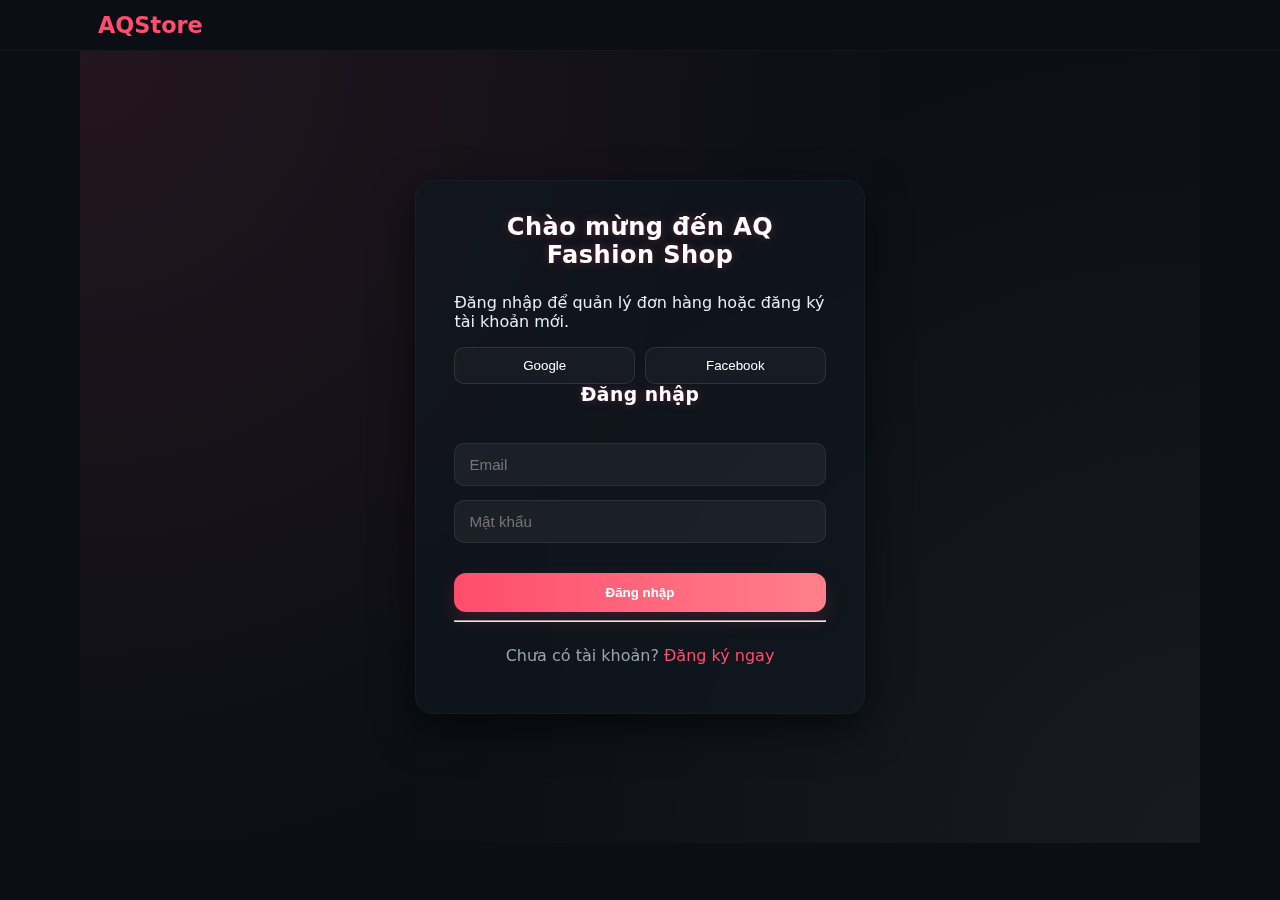
<file: FashionShop/index.html>
<!doctype html>
<html lang="vi">
<head>
  <meta charset="utf-8" />
  <meta name="viewport" content="width=device-width,initial-scale=1" />
  <title>AQ Store — Fashion Shop</title>

  <!-- Libraries CSS -->
  <link rel="stylesheet" href="https://cdnjs.cloudflare.com/ajax/libs/animate.css/4.1.1/animate.min.css"/>
  <link rel="stylesheet" href="https://unpkg.com/swiper@8/swiper-bundle.min.css" />

  <!-- Project CSS -->
  <link rel="stylesheet" href="css/style.css" />
</head>
<body>
  <header class="site-header">
  <div class="container header-inner">
    <a class="logo" href="index.html">AQStore</a>

    <div class="search-actions">
      <input id="searchInput" placeholder="Tìm kiếm sản phẩm..." />
      <button id="searchBtn">🔍</button>
    </div>

    <div class="right-actions">
      <a href="login.html" class="icon-btn account-icon" id="accountLink">👤</a>
      <a href="cart.html" class="icon-btn">🛒 <span id="cartCount">0</span></a>
      <button id="mobileMenuBtn" class="mobile-btn">☰</button>
    </div>
  </div>

  <nav class="category-bar container">
    <a href="index.html" class="cat" data-cat="all">Trang Chủ</a>
    <a href="men.html" class="cat" data-cat="men">Nam</a>
    <a href="women.html" class="cat" data-cat="women">Nữ</a>
    <a href="kids.html" class="cat" data-cat="kids">Trẻ em</a>
    <a href="sale.html" class="cat" data-cat="sale">Sale</a>
  </nav>
</header>

  <!-- Hero: Swiper -->
  <section class="hero container">
    <div class="swiper banner-swiper">
      <div class="swiper-wrapper">
        <div class="swiper-slide hero-slide" style="background-image:url('img/banner.webp')">
          <div class="hero-overlay">
            <h1 class="animate__animated animate__fadeInDown">Bộ sưu tập Thu Đông 2025</h1>
            <p class="animate__animated animate__fadeInUp animate__delay-1s">Sang trọng. Tinh tế. Giá ưu đãi.</p>
            <a href="products.html " class="btn animate__animated animate__fadeInUp animate__delay-1s">Khám phá ngay</a>
          </div>
        </div>
        <div class="swiper-slide hero-slide" style="background-image:url('img/banner.webp')">
          <div class="hero-overlay">
            <h1 class="animate__animated animate__fadeInDown">Phong cách thời thượng</h1>
            <p class="animate__animated animate__fadeInUp animate__delay-1s">Chất liệu cao cấp • Giao nhanh toàn quốc</p>
            <a href="products.html" class="btn animate__animated animate__fadeInUp animate__delay-1s">Xem bộ sưu tập</a>
          </div>
        </div>
      </div>
      <div class="swiper-pagination"></div>
    </div>
  </section>

  <main class="container main-area">
    <section class="section" data-aos="fade-up">
      <h2>Sản phẩm nổi bật</h2>
      <div id="featuredProducts" class="product-grid"></div>
    </section>

    <section class="section" data-aos="fade-up">
      <h2>Gợi ý cho bạn</h2>
      <div id="homeProducts" class="product-carousel swiper">
        <div class="swiper-wrapper" id="carouselWrapper"></div>
        <!-- navigation hidden — autoplay -->
      </div>
    </section>
  </main>

  <footer class="site-footer container">
    <div>© 2025 AQ Fashion Shop  • Liên hệ: hello@aqstore.fashion</div>
  </footer>

  <!-- Libraries JS -->
  <script src="https://unpkg.com/swiper@8/swiper-bundle.min.js"></script>
  
  <!-- Project JS -->
  <script src="js/main.js"></script>
   <!-- ================= CUSTOM ALERT MODAL ================= -->
  <!-- Thêm đoạn mã này vào đây -->
  <div id="customAlert" class="custom-alert-overlay">
    <div class="custom-alert-box">
      <p id="customAlertMessage"></p>
      <button id="customAlertOk" class="btn">OK</button>
    </div>
  </div>
</body>
</html>
</file>
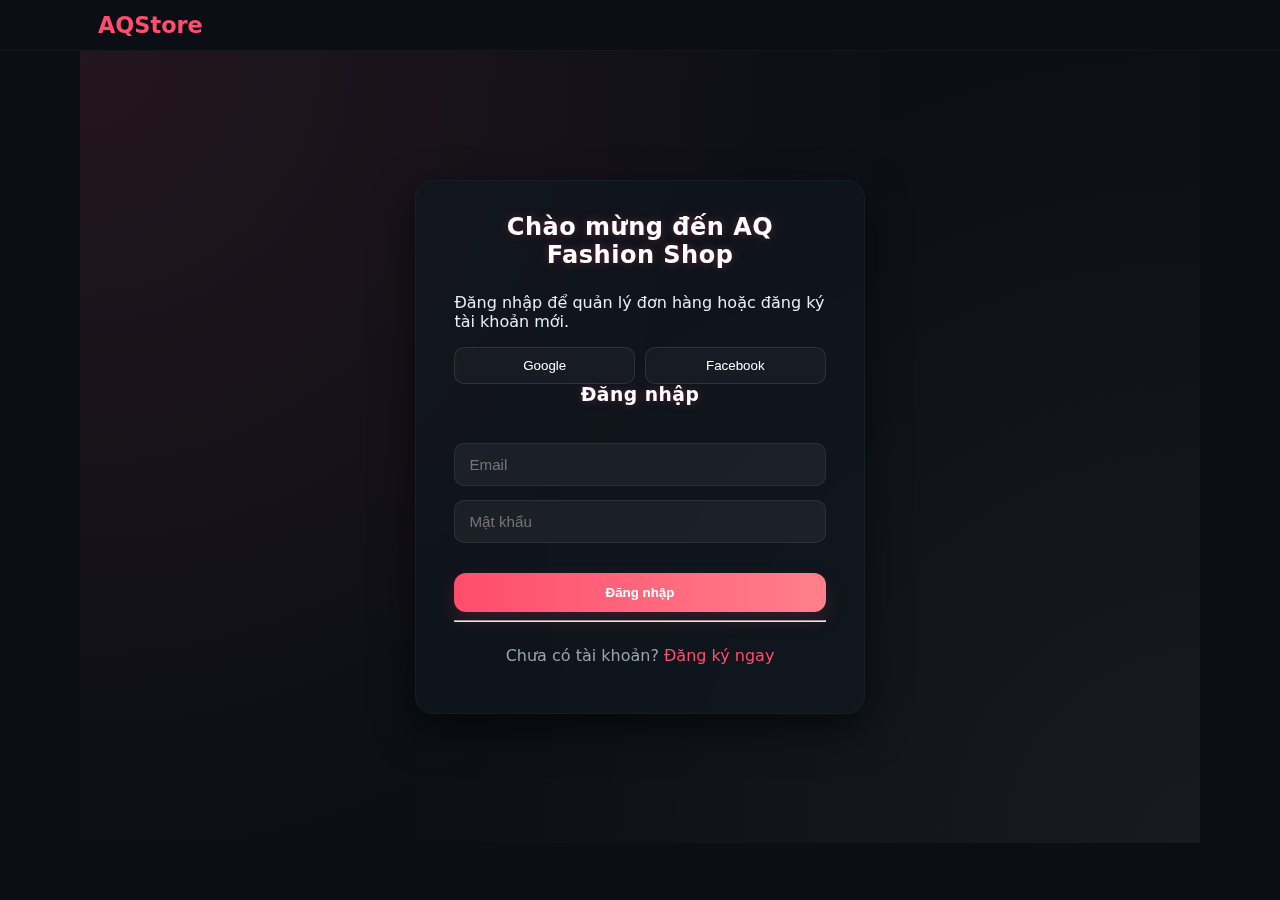
<file: FashionShop/cart.html>
<!doctype html>
<html lang="vi">
<head>
  <meta charset="utf-8" />
  <meta name="viewport" content="width=device-width,initial-scale=1" />
  <title>Giỏ hàng - Aurora</title>
  <link rel="stylesheet" href="css/style.css" />
</head>
<body>
  <header class="site-header">
    <div class="container header-inner">
      <a class="logo" href="index.html">Aurora</a>
       <nav class="category-bar" style="border:none; padding: 0;">
          <a href="products.html" class="cat">Tiếp tục mua sắm</a>
       </nav>
      <div class="right-actions">
        <a href="login.html" class="icon-btn account-icon" id="accountLink">👤</a>
        <a href="cart.html" class="icon-btn">🛒 <span id="cartCount">0</span></a>
      </div>
    </div>
  </header>

  <main class="container cart-page">
    <h2>Giỏ hàng của bạn</h2>
    
    <!-- JavaScript sẽ đổ danh sách sản phẩm vào đây -->
    <div id="cartItems" class="cart-list">
      <!-- Loading... -->
    </div>

    <!-- JavaScript sẽ đổ phần tổng kết và nút bấm vào đây -->
    <div id="cartSummary" class="cart-summary">
      <!-- Summary content goes here -->
    </div>
  </main>

  <footer class="site-footer container">
    <div>© 2025 Aurora Boutique • Liên hệ: hello@aurora.test</div>
  </footer>

  <script src="js/main.js"></script> 
   <!-- ================= CUSTOM ALERT MODAL ================= -->
  <!-- Thêm đoạn mã này vào đây -->
  <div id="customAlert" class="custom-alert-overlay">
    <div class="custom-alert-box">
      <p id="customAlertMessage"></p>
      <button id="customAlertOk" class="btn">OK</button>
    </div>
  </div>
</body>
</html>
</file>
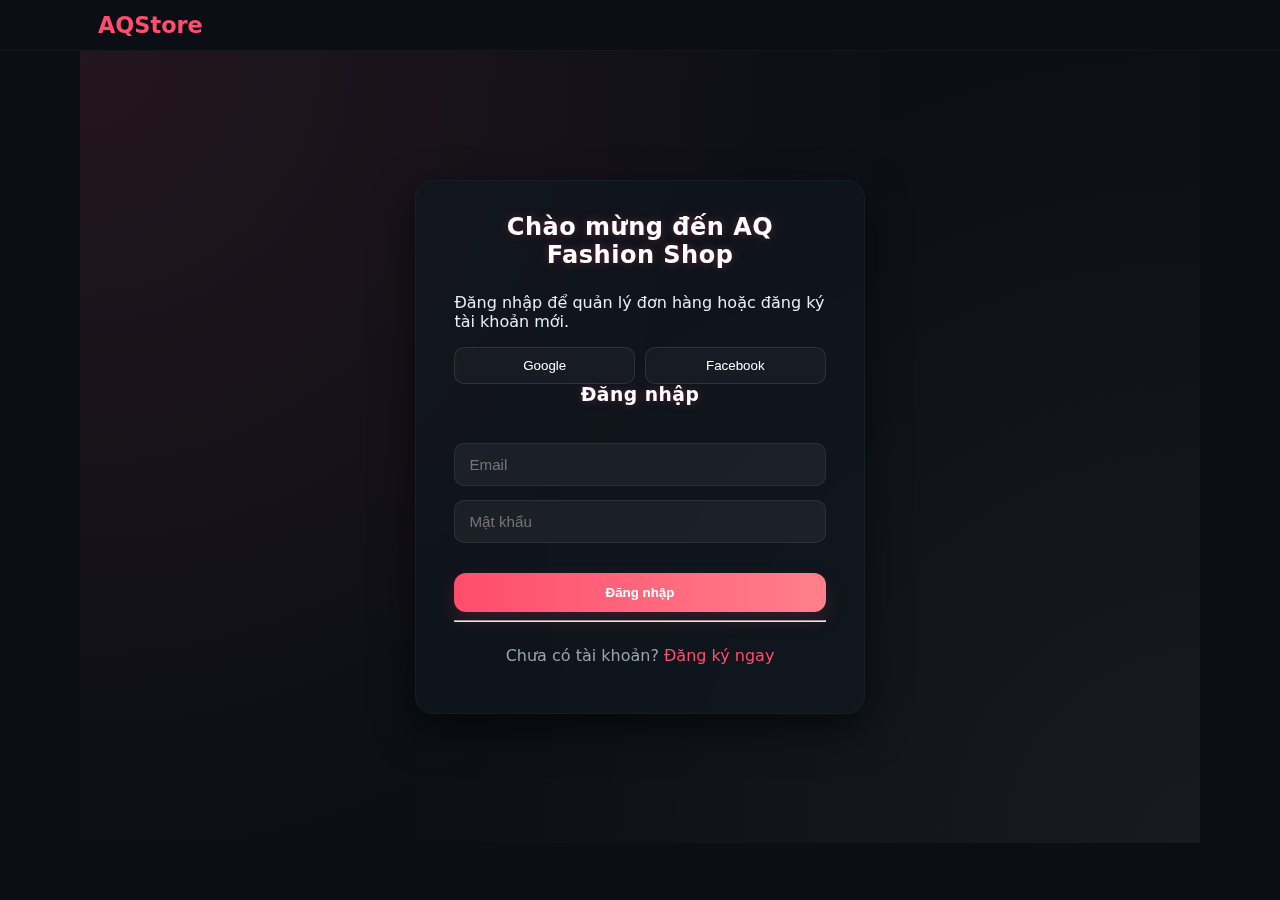
<file: FashionShop/checkout.html>
<!doctype html>
<html lang="vi">
<head>
  <meta charset="utf-8" />
  <meta name="viewport" content="width=device-width,initial-scale=1" />
  <title>Thanh toán - AQ Fashion Shop</title>
  <link rel="stylesheet" href="css/style.css" />
</head>
<body>
  <header class="site-header">
    <div class="container header-inner">
      <a class="logo" href="index.html">AQStore</a>
    </div>
  </header>

  <main class="container">
    <h2>Xác nhận đơn hàng</h2>
    <form id="checkoutForm" class="checkout-form">
      <div class="grid-2">
        <label>Họ & tên<input name="name" required /></label>
        <label>Số điện thoại<input name="phone" required /></label>
      </div>
      <label>Địa chỉ giao hàng<input name="address" required /></label>
      <label>Ghi chú (không bắt buộc)<textarea name="note"></textarea></label>
      <div class="pay-method">
        <label><input type="radio" name="pay" value="cod" checked /> Thanh toán khi nhận hàng (COD)</label>
        <label><input type="radio" name="pay" value="card" /> Thanh toán bằng thẻ</label>
      </div>
      <div class="checkout-actions">
        <button type="submit" class="btn">Xác nhận & Đặt hàng</button>
      </div>
    </form>
  </main>

  <footer class="site-footer container">© 2025 AQ Fashion Shop</footer>

  <script src="js/main.js"></script>
   <!-- ================= CUSTOM ALERT MODAL ================= -->
  <!-- Thêm đoạn mã này vào đây -->
  <div id="customAlert" class="custom-alert-overlay">
    <div class="custom-alert-box">
      <p id="customAlertMessage"></p>
      <button id="customAlertOk" class="btn">OK</button>
    </div>
  </div>
</body>
</html>
</file>
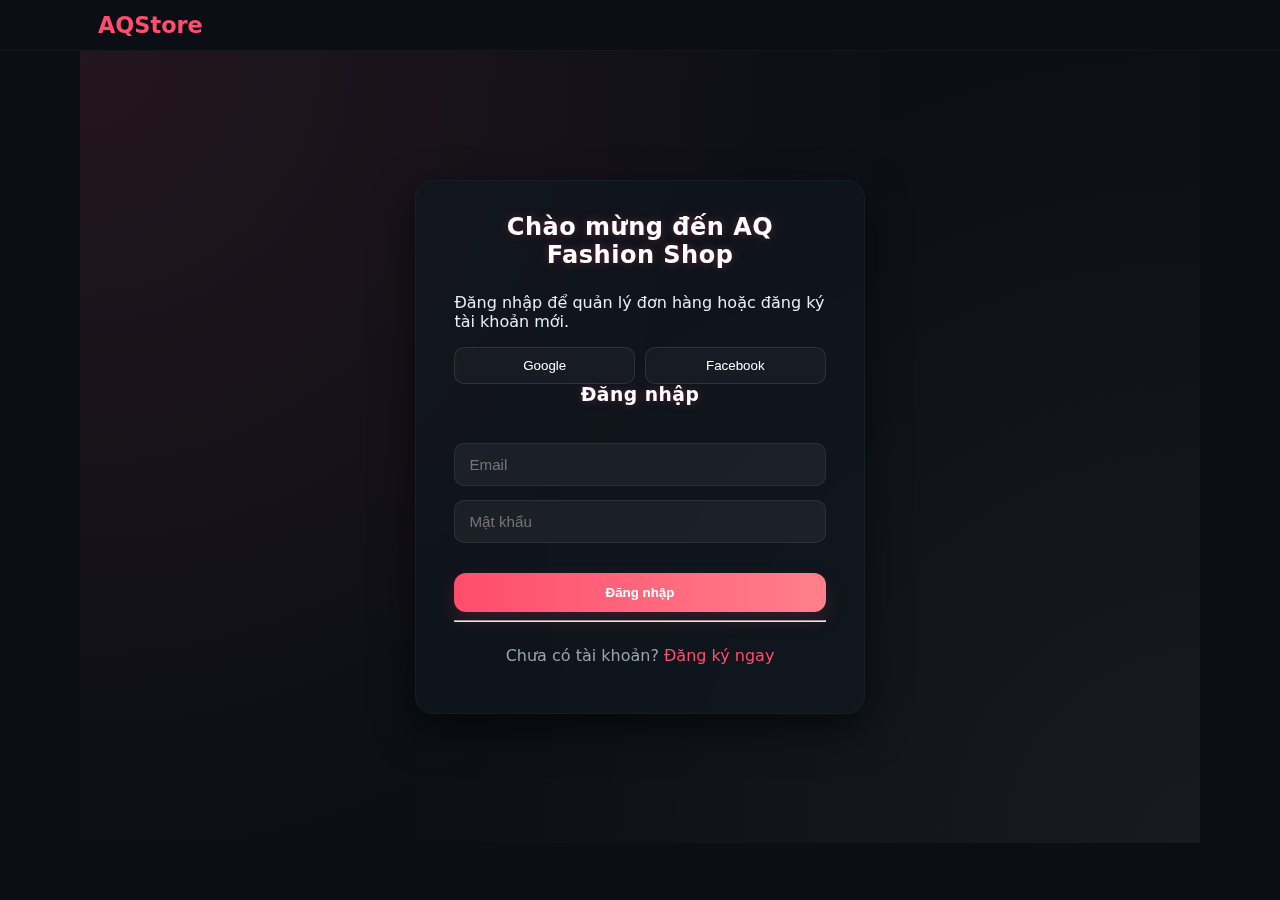
<file: FashionShop/login.html>
<!doctype html>
<html lang="vi">
<head>
  <meta charset="utf-8" />
  <meta name="viewport" content="width=device-width,initial-scale=1" />
  <title>Đăng nhập - AQ Fashion Shop</title>
  <link rel="stylesheet" href="css/style.css" />
</head>
<body>
  <header class="site-header">
    <div class="container header-inner">
      <a class="logo" href="index.html">AQStore</a>
    </div>
  </header>

  <main class="container auth-page">
    <div class="auth-wrap">
      <div class="auth-card">
        <!-- Phần giới thiệu bên trái -->
        <div class="auth-left">
          <h2>Chào mừng đến AQ Fashion Shop</h2>
          <p>Đăng nhập để quản lý đơn hàng hoặc đăng ký tài khoản mới.</p>
          <div class="socials">
            <button class="social google">Google</button>
            <button class="social facebook">Facebook</button>
          </div>
        </div>

        <!-- Phần form đăng nhập -->
        <div class="auth-right">
          <form id="loginForm" class="form" onsubmit="event.preventDefault(); handleLogin();">
            <h3>Đăng nhập</h3>
            
            <input 
              id="loginEmail" 
              type="email" 
              placeholder="Email" 
              required 
            />

            <input 
              id="loginPassword" 
              type="password" 
              placeholder="Mật khẩu" 
              required 
            />

            <button type="submit" class="btn">Đăng nhập</button>
          </form>

          <hr/>

          <p class="center">
            Chưa có tài khoản?
            <a href="register.html" class="link">Đăng ký ngay</a>
          </p>
        </div>
      </div>
    </div>
  </main>

  <!-- Nhúng script -->
  <script src="js/main.js"></script>
   <!-- ================= CUSTOM ALERT MODAL ================= -->
  <!-- Thêm đoạn mã này vào đây -->
  <div id="customAlert" class="custom-alert-overlay">
    <div class="custom-alert-box">
      <p id="customAlertMessage"></p>
      <button id="customAlertOk" class="btn">OK</button>
    </div>
  </div>
</body>
</html>
</file>
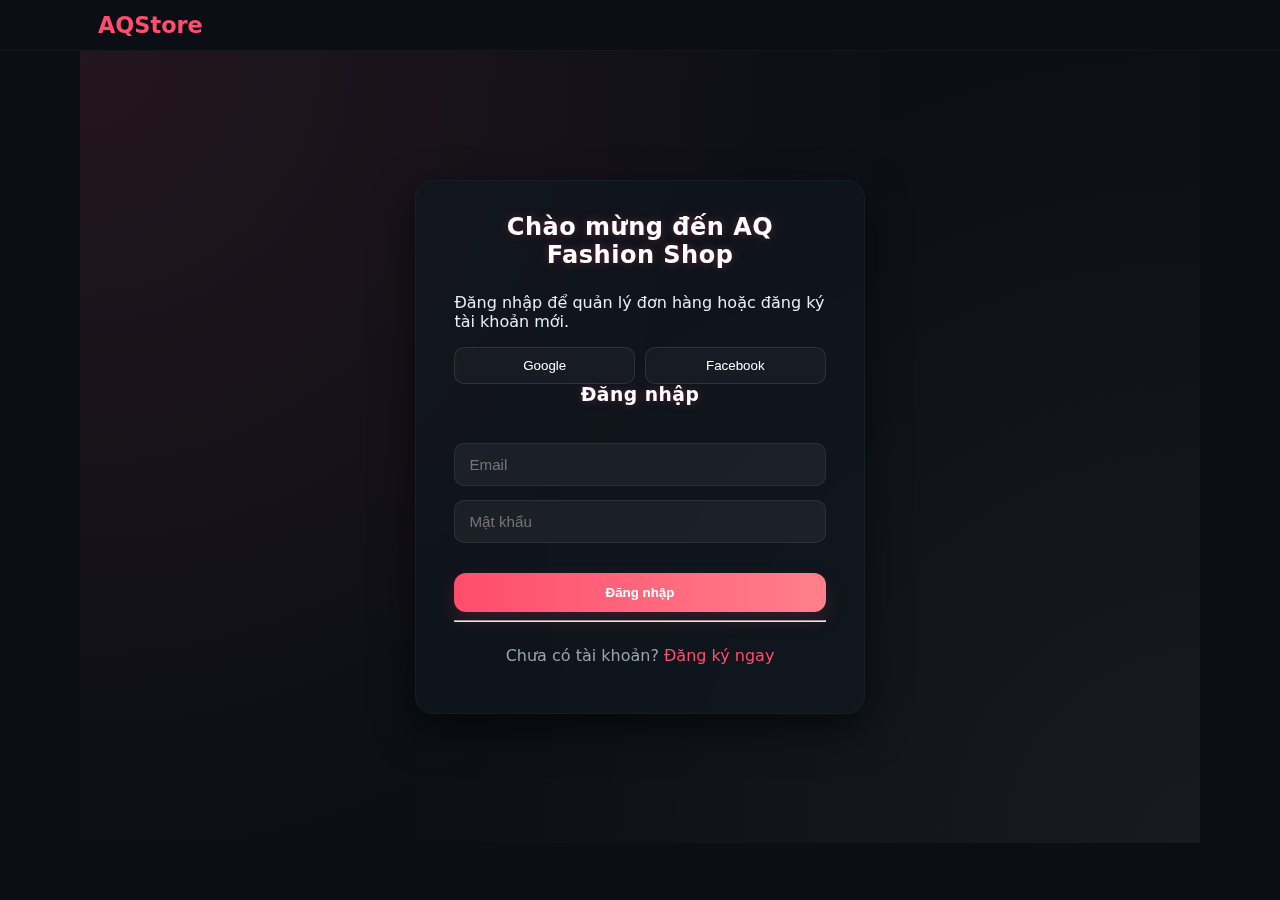
<file: FashionShop/men.html>
<!DOCTYPE html>
<html lang="vi">
<head>
  <meta charset="UTF-8">
  <title>Thời trang Nam - AQ Fashion Shop</title>
  <link rel="stylesheet" href="css/style.css">
</head>
<body>
  <header class="site-header">
  <div class="container header-inner">
    <a class="logo" href="index.html">AQStore</a>

    <div class="search-actions">
      <input id="searchInput" placeholder="Tìm kiếm sản phẩm..." />
      <button id="searchBtn">🔍</button>
    </div>

    <div class="right-actions">
      <a href="login.html" class="icon-btn account-icon">👤</a>
      <a href="cart.html" class="icon-btn">🛒 <span id="cartCount">0</span></a>
      <button id="mobileMenuBtn" class="mobile-btn">☰</button>
    </div>
  </div>

  <nav class="category-bar container">
    <a href="index.html" class="cat" data-cat="all">Trang Chủ</a>
    <a href="men.html" class="cat" data-cat="men">Nam</a>
    <a href="women.html" class="cat" data-cat="women">Nữ</a>
    <a href="kids.html" class="cat" data-cat="kids">Trẻ em</a>
    <a href="sale.html" class="cat" data-cat="sale">Sale</a>
  </nav>
</header>

  <main class="container">
    <h1 style="margin-bottom: 20px;">Thời trang Nam</h1>
    <p>Phong cách - Lịch lãm - Tự tin</p>
    <!-- ID "men-product-list" để JS biết cần chèn sản phẩm NAM vào đây -->
    <div id="men-product-list" class="product-grid">
        <!-- Sản phẩm sẽ được tự động tải vào đây -->
    </div>
  </main>

  <footer>
    <p>© 2025 AQ Fashion Shop | Nam Collection</p>
  </footer>

  <script src="js/main.js"></script>
   <!-- ================= CUSTOM ALERT MODAL ================= -->
  <!-- Thêm đoạn mã này vào đây -->
  <div id="customAlert" class="custom-alert-overlay">
    <div class="custom-alert-box">
      <p id="customAlertMessage"></p>
      <button id="customAlertOk" class="btn">OK</button>
    </div>
  </div>
</body>
</html>
</file>
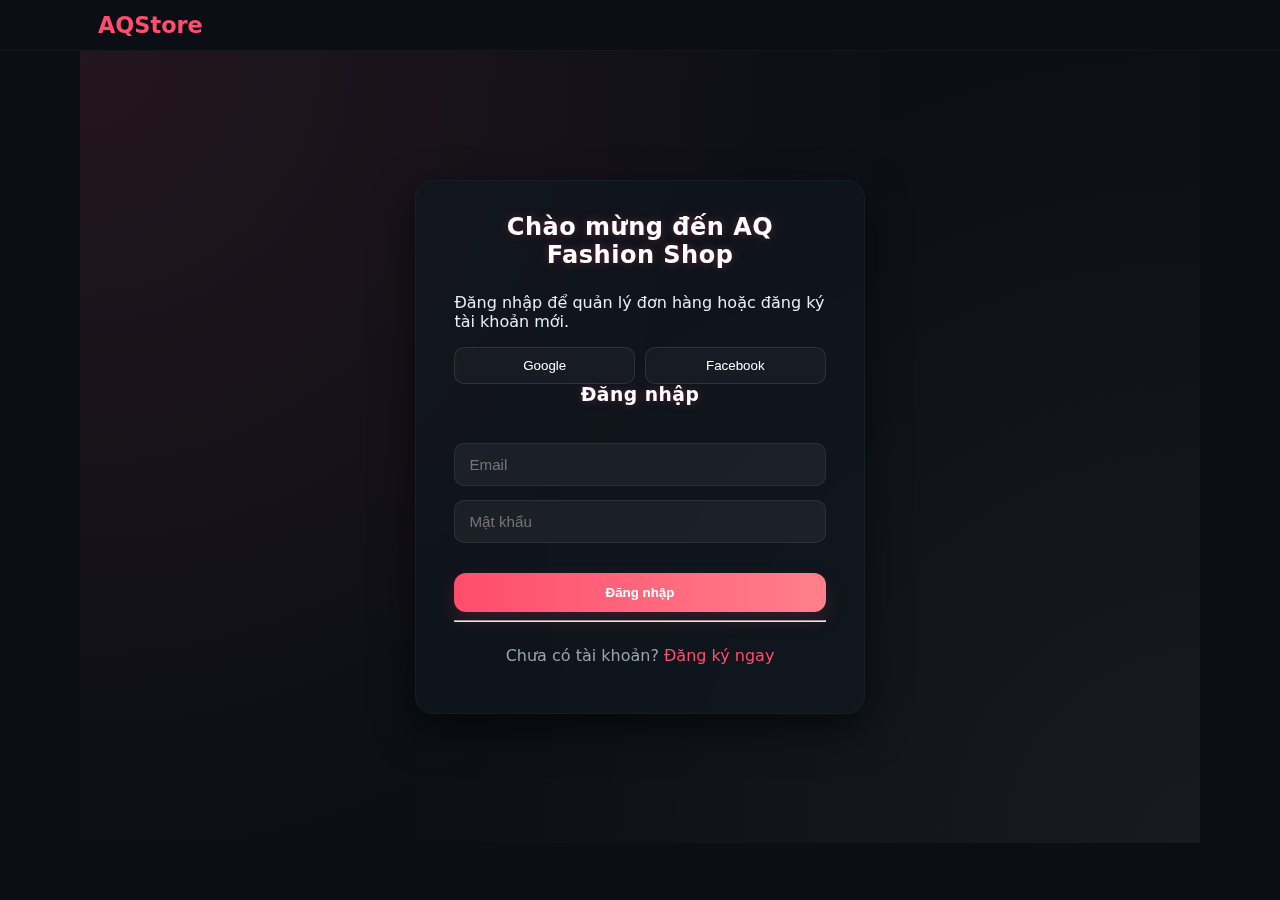
<file: FashionShop/product-detail.html>
<!doctype html>
<html lang="vi">
<head>
  <meta charset="utf-8" />
  <meta name="viewport" content="width=device-width,initial-scale=1" />
  <title>Chi tiết sản phẩm - AQ Fashion Shop</title>
  <link rel="stylesheet" href="css/style.css" />
</head>
<body>
  <header class="site-header">
    <div class="container header-inner">
      <a class="logo" href="index.html">AQStore</a>
      <div class="right-actions">
        <a href="cart.html" class="icon-btn">🛒 <span id="cartCount">0</span></a>
      </div>
    </div>
  </header>

  <main class="container" id="productDetail"></main>

  <footer class="site-footer container">© 2025 AQ Fashion Shop</footer>

  <script src="js/main.js"></script>
   <!-- ================= CUSTOM ALERT MODAL ================= -->
  <!-- Thêm đoạn mã này vào đây -->
  <div id="customAlert" class="custom-alert-overlay">
    <div class="custom-alert-box">
      <p id="customAlertMessage"></p>
      <button id="customAlertOk" class="btn">OK</button>
    </div>
  </div>
</body>
</html>
</file>
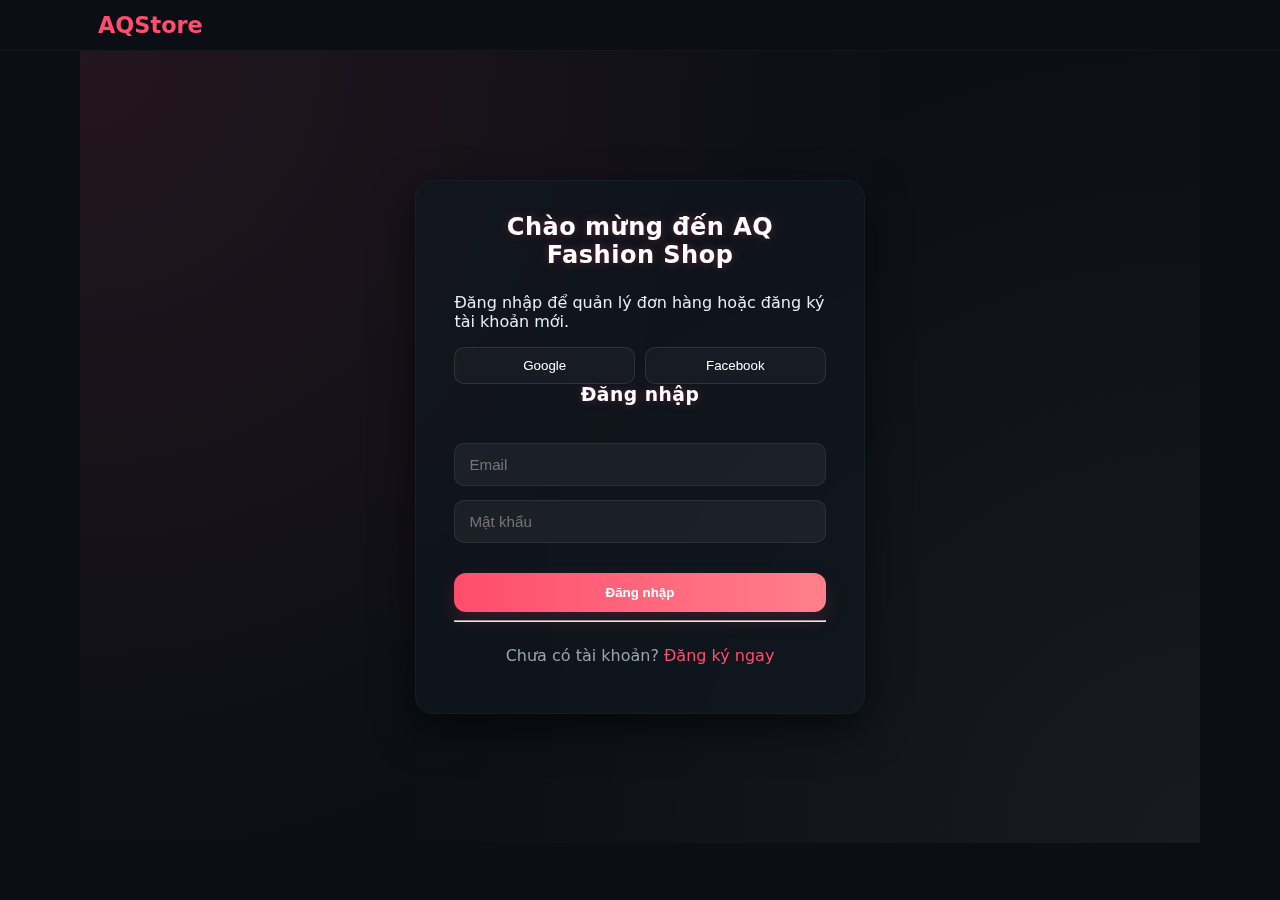
<file: FashionShop/products.html>
<!doctype html>
<html lang="vi">
<head>
  <meta charset="utf-8" />
  <meta name="viewport" content="width=device-width,initial-scale=1" />
  <title>Sản phẩm - AQ Fashion Shop</title>

  <!-- Libraries CSS (giữ nguyên) -->
  <link rel="stylesheet" href="https://unpkg.com/aos@2.3.1/dist/aos.css" />
  <link rel="stylesheet" href="https://unpkg.com/swiper@8/swiper-bundle.min.css" />

  <!-- Project CSS (giữ nguyên) -->
  <link rel="stylesheet" href="css/style.css" />
</head>
<body>

  <!-- ================= HEADER ================= -->
  <!-- BẮT BUỘC phải có header ở đây -->
  <header class="site-header">
    <div class="container header-inner">
      <a class="logo" href="index.html">AQStore</a>
      <div class="search-actions">
        <input id="searchInput" placeholder="Tìm kiếm sản phẩm..." />
        <button id="searchBtn">🔍</button>
      </div>
      <div class="right-actions">
        <a href="login.html" class="icon-btn account-icon" id="accountLink">👤</a>
        <a href="cart.html" class="icon-btn">🛒 <span id="cartCount">0</span></a>
        <button id="mobileMenuBtn" class="mobile-btn">☰</button>
      </div>
    </div>
   <nav class="category-bar container">
    <a href="index.html" class="cat" data-cat="all">Trang Chủ</a>
    <a href="men.html" class="cat" data-cat="men">Nam</a>
    <a href="women.html" class="cat" data-cat="women">Nữ</a>
    <a href="kids.html" class="cat" data-cat="kids">Trẻ em</a>
    <a href="sale.html" class="cat" data-cat="sale">Sale</a>
  </nav>
  </header>

  <!-- ================= MAIN CONTENT ================= -->
  <main class="container main-area">
    
    <!-- Bộ lọc và sắp xếp (JavaScript sẽ dùng các ID này) -->
    <div style="display: flex; justify-content: space-between; align-items: center; margin-bottom: 20px;">
        <h1 id="categoryTitle">Tất cả sản phẩm</h1>
        <select id="sortSelect" style="padding: 8px; background: var(--panel); color: white; border: 1px solid var(--glass-border); border-radius: 8px;">
            <option value="default">Sắp xếp theo</option>
            <option value="new">Mới nhất</option>
            <option value="price-asc">Giá: Tăng dần</option>
            <option value="price-desc">Giá: Giảm dần</option>
        </select>
    </div>

    <!-- VÙNG HIỂN THỊ SẢN PHẨM -->
    <!-- JavaScript sẽ tìm div có id="productList" và đổ sản phẩm vào đây -->
    <div id="productList" class="product-grid">
      <!-- Loading... -->
    </div>

  </main>

  <!-- ================= FOOTER ================= -->
  <footer class="site-footer container">
    <div>© 2025 AQ Fashion Shop • Liên hệ: hello@aqstore.fashion</div>
  </footer>

  <!-- ================= SCRIPTS ================= -->
  <!-- Libraries JS (giữ nguyên) -->
  <script src="https://unpkg.com/aos@2.3.1/dist/aos.js"></script>
  <script src="https://unpkg.com/swiper@8/swiper-bundle.min.js"></script>

  <!-- Project JS (giữ nguyên) -->
  <script src="js/main.js"></script>
   <!-- ================= CUSTOM ALERT MODAL ================= -->
  <!-- Thêm đoạn mã này vào đây -->
  <div id="customAlert" class="custom-alert-overlay">
    <div class="custom-alert-box">
      <p id="customAlertMessage"></p>
      <button id="customAlertOk" class="btn">OK</button>
    </div>
  </div>

</body>
</html>
</file>
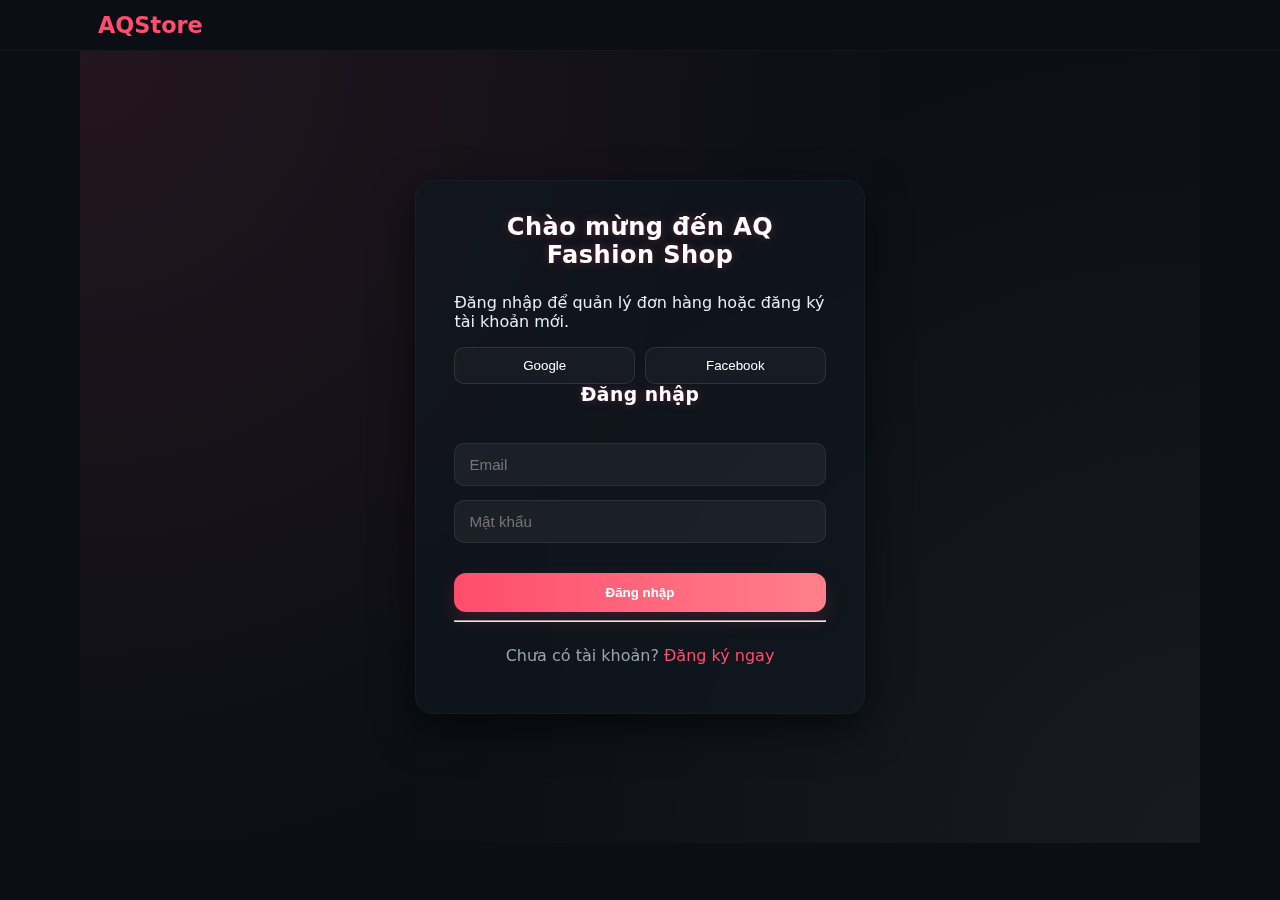
<file: FashionShop/profile.html>
<!doctype html>
<html lang="vi">
<head>
    <meta charset="utf-8" />
    <meta name="viewport" content="width=device-width,initial-scale=1" />
    <title>Thông tin cá nhân - AQ Store</title>
    <link rel="stylesheet" href="css/style.css" />
</head>
<body>
    <header class="site-header">
        <div class="container header-inner">
            <a class="logo" href="index.html">AQStore</a>
        </div>
    </header>

    <main class="container auth-page">
        <div class="auth-wrap">
            <div class="auth-card">
                <h2>Cập nhật thông tin cá nhân</h2>

                <form id="profileForm" class="form" onsubmit="event.preventDefault(); handleProfileUpdate();">
                    <label for="profileFullName">Họ và tên</label>
                    <input 
                        type="text" 
                        id="profileFullName" 
                        placeholder="Họ và tên" 
                        required
                        readonly 
                        class="readonly-field"
                    />

                    <label for="profileBirthDate">Ngày sinh</label>
                    <input 
                        type="date" 
                        id="profileBirthDate" 
                        required 
                    />

                    <label for="profilePhone">Số điện thoại</label>
                    <input 
                        type="tel" 
                        id="profilePhone" 
                        placeholder="Số điện thoại" 
                        required 
                        pattern="[0-9]{10,11}"
                    />

                    <label for="profileAddress">Địa chỉ</label>
                    <input 
                        type="text" 
                        id="profileAddress" 
                        placeholder="Địa chỉ" 
                        required 
                    />

                    <label for="profileEmail">Email</label>
                    <input 
                        type="email" 
                        id="profileEmail" 
                        placeholder="Email" 
                        required 
                    />

                    <hr /> <label for="profileNewPassword">Mật khẩu mới (Để trống nếu không muốn thay đổi)</label>
                    <input 
                        type="password" 
                        id="profileNewPassword" 
                        placeholder="Mật khẩu mới (tối thiểu 6 ký tự)" 
                        minlength="6" 
                    />
                    
                    <label for="profileConfirmPassword">Nhập lại Mật khẩu mới</label>
                    <input 
                        type="password" 
                        id="profileConfirmPassword" 
                        placeholder="Nhập lại mật khẩu mới" 
                        minlength="6" 
                    />

                    <button type="submit" class="btn">Cập nhật</button>
                    <p id="profileMessage" class="message"></p>
                </form>

                <p class="center">
                    <a href="index.html" class="link">Quay về trang chủ</a>
                </p>
                <button onclick="handleLogout()" class="btn btn-secondary">Đăng xuất</button>
            </div>
        </div>
    </main>

    <script src="js/main.js"></script>
    <script>
        document.addEventListener('DOMContentLoaded', () => {
            loadUserProfile();
        });
    </script>
     <!-- ================= CUSTOM ALERT MODAL ================= -->
  <!-- Thêm đoạn mã này vào đây -->
  <div id="customAlert" class="custom-alert-overlay">
    <div class="custom-alert-box">
      <p id="customAlertMessage"></p>
      <button id="customAlertOk" class="btn">OK</button>
    </div>
  </div>
</body>
</html>
</file>
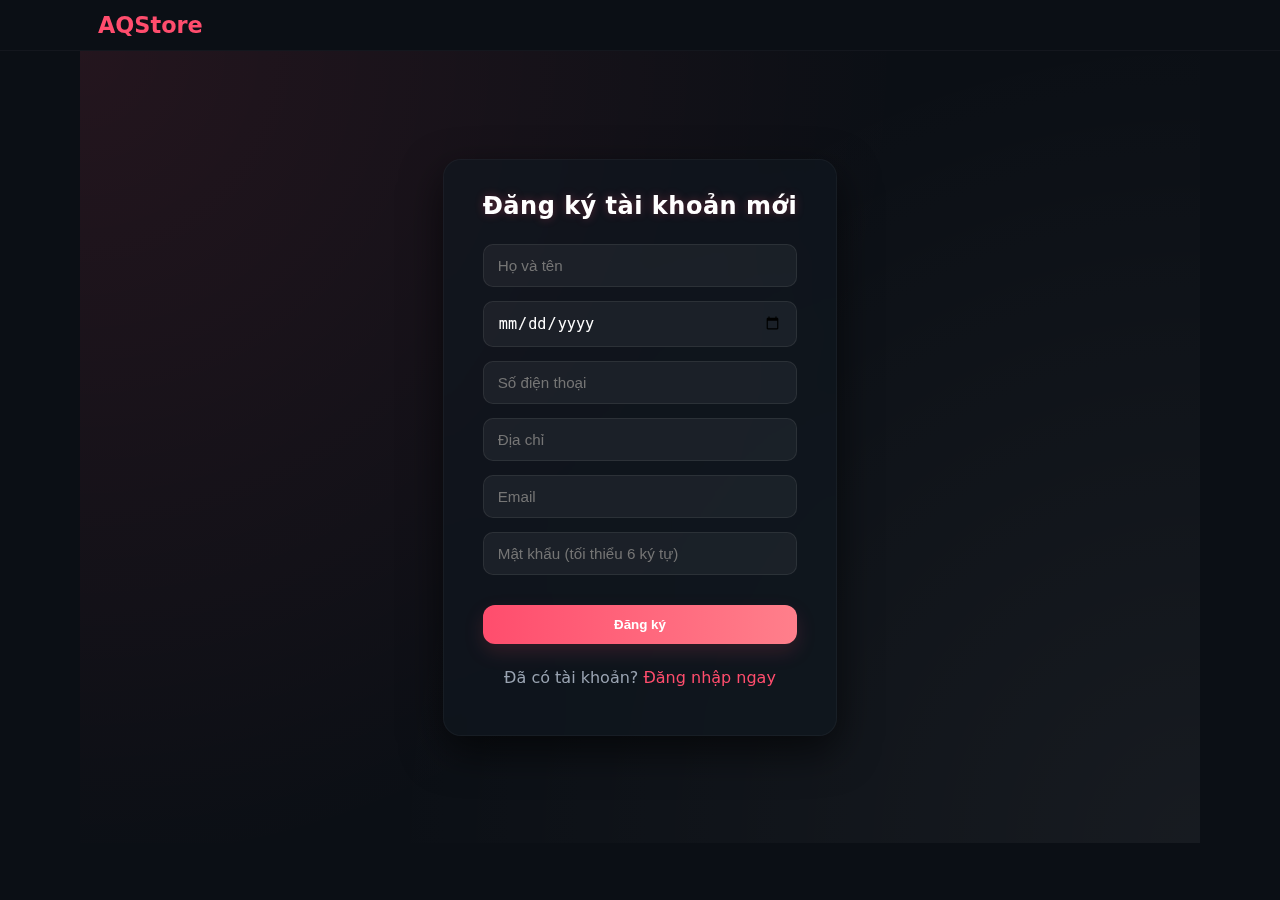
<file: FashionShop/register.html>
<!doctype html>
<html lang="vi">
<head>
  <meta charset="utf-8" />
  <meta name="viewport" content="width=device-width,initial-scale=1" />
  <title>Đăng ký tài khoản - AQ Fashion Shop</title>
  <link rel="stylesheet" href="css/style.css" />
</head>
<body>
  <header class="site-header">
    <div class="container header-inner">
      <a class="logo" href="index.html">AQStore</a>
    </div>
  </header>

  <main class="container auth-page">
    <div class="auth-wrap">
      <div class="auth-card">
        <h2>Đăng ký tài khoản mới</h2>

        <!-- Gọi handleRegister() khi bấm nút Đăng ký -->
        <form id="registerForm" class="form" onsubmit="event.preventDefault(); handleRegister();">

          <input 
            type="text" 
            id="regFullName" 
            placeholder="Họ và tên" 
            required 
          />

          <input 
            type="date" 
            id="regBirthDate" 
            placeholder="Ngày sinh" 
            required 
          />

          <input 
            type="tel" 
            id="regPhone" 
            placeholder="Số điện thoại" 
            required 
            pattern="[0-9]{10,11}" 
          />

          <input 
            type="text" 
            id="regAddress" 
            placeholder="Địa chỉ" 
            required 
          />

          <input 
            type="email" 
            id="regEmail" 
            placeholder="Email" 
            required 
          />

          <input 
            type="password" 
            id="regPassword" 
            placeholder="Mật khẩu (tối thiểu 6 ký tự)" 
            required 
            minlength="6" 
          />

          <button type="submit" class="btn">Đăng ký</button>
        </form>

        <p class="center">
          Đã có tài khoản? 
          <a href="login.html" class="link">Đăng nhập ngay</a>
        </p>
      </div>
    </div>
  </main>

  <!-- Nhúng script -->
  <script src="js/main.js"></script>
   <!-- ================= CUSTOM ALERT MODAL ================= -->
  <!-- Thêm đoạn mã này vào đây -->
  <div id="customAlert" class="custom-alert-overlay">
    <div class="custom-alert-box">
      <p id="customAlertMessage"></p>
      <button id="customAlertOk" class="btn">OK</button>
    </div>
  </div>
</body>
</html>
</file>
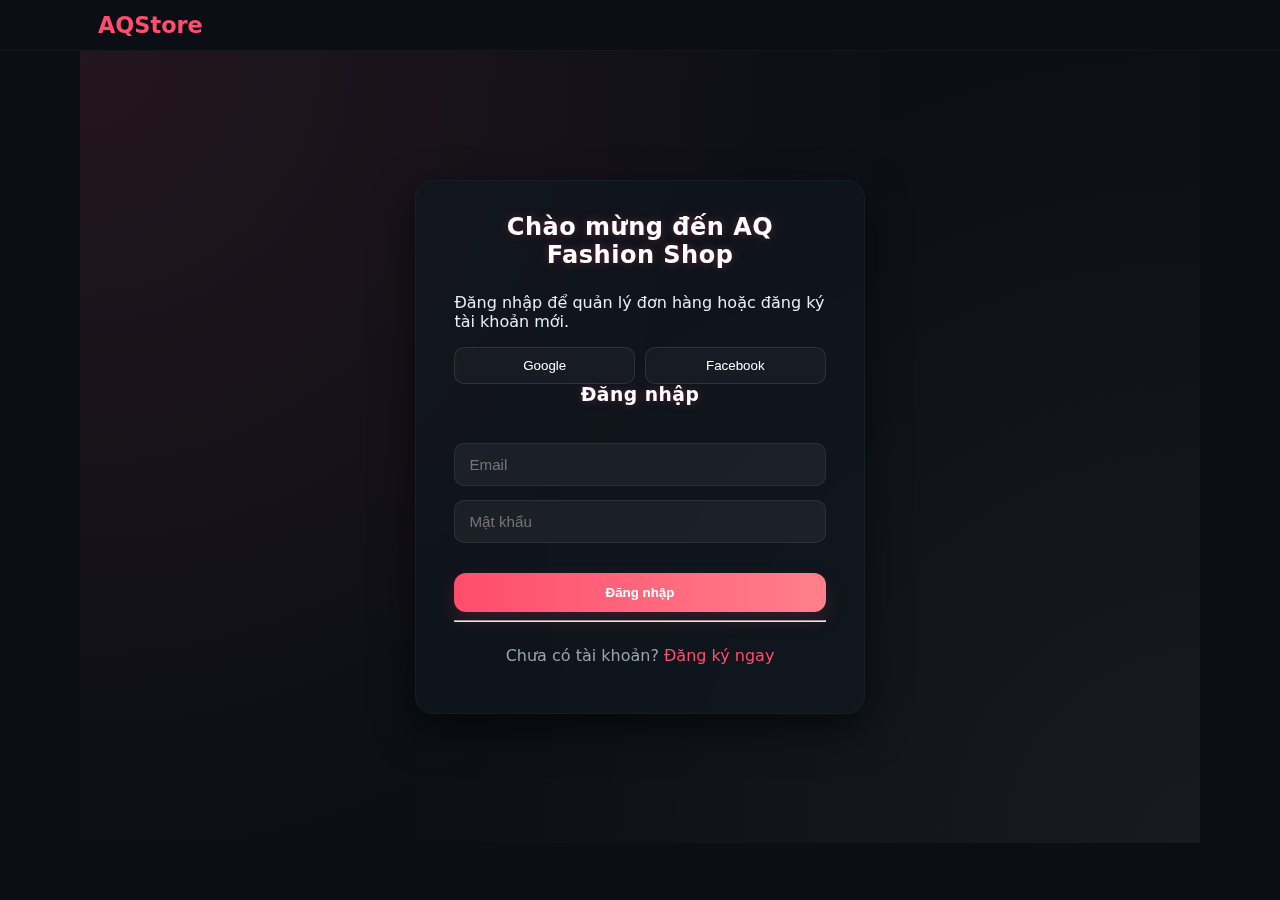
<file: FashionShop/sale.html>
<!DOCTYPE html>
<html lang="vi">
<head>
  <meta charset="UTF-8">
  <title>Khuyến mãi - AQ Fashion Shop</title>
  <link rel="stylesheet" href="css/style.css">
</head>
<body>
  <!-- Header -->
  <header class="site-header">
  <div class="container header-inner">
    <a class="logo" href="index.html">AQStore</a>

    <div class="search-actions">
      <input id="searchInput" placeholder="Tìm kiếm sản phẩm..." />
      <button id="searchBtn">🔍</button>
    </div>

    <div class="right-actions">
      <a href="login.html" class="icon-btn account-icon">👤</a>
      <a href="cart.html" class="icon-btn">🛒 <span id="cartCount">0</span></a>
      <button id="mobileMenuBtn" class="mobile-btn">☰</button>
    </div>
  </div>

  <nav class="category-bar container">
    <a href="index.html" class="cat" data-cat="all">Trang Chủ</a>
    <a href="men.html" class="cat" data-cat="men">Nam</a>
    <a href="women.html" class="cat" data-cat="women">Nữ</a>
    <a href="kids.html" class="cat" data-cat="kids">Trẻ em</a>
    <a href="sale.html" class="cat" data-cat="sale">Sale</a>
  </nav>
</header>


  <!-- Banner -->
  <main class="container">
    <h1 style="margin-bottom: 20px;">🔥 Ưu đãi cực lớn - Sale đến 50% 🔥</h1>
    <p>Nhanh tay săn ngay sản phẩm yêu thích với giá cực hấp dẫn!</p>
 <!-- Danh sách sản phẩm sale -->
  <!-- ID "sale-product-list" để JS biết cần chèn sản phẩm SALE vào đây -->
<div id="sale-product-list" class="product-list product-grid">
     <!-- Sản phẩm sẽ được tự động tải vào đây -->
  </div>
</main>

  <!-- Footer -->
  <footer>
    <p>© 2025 AQ Fashion Shop | Ưu đãi hấp dẫn mỗi ngày</p>
  </footer>

  <script src="js/main.js"></script>
   <!-- ================= CUSTOM ALERT MODAL ================= -->
  <!-- Thêm đoạn mã này vào đây -->
  <div id="customAlert" class="custom-alert-overlay">
    <div class="custom-alert-box">
      <p id="customAlertMessage"></p>
      <button id="customAlertOk" class="btn">OK</button>
    </div>
  </div>
</body>
</html>
</file>
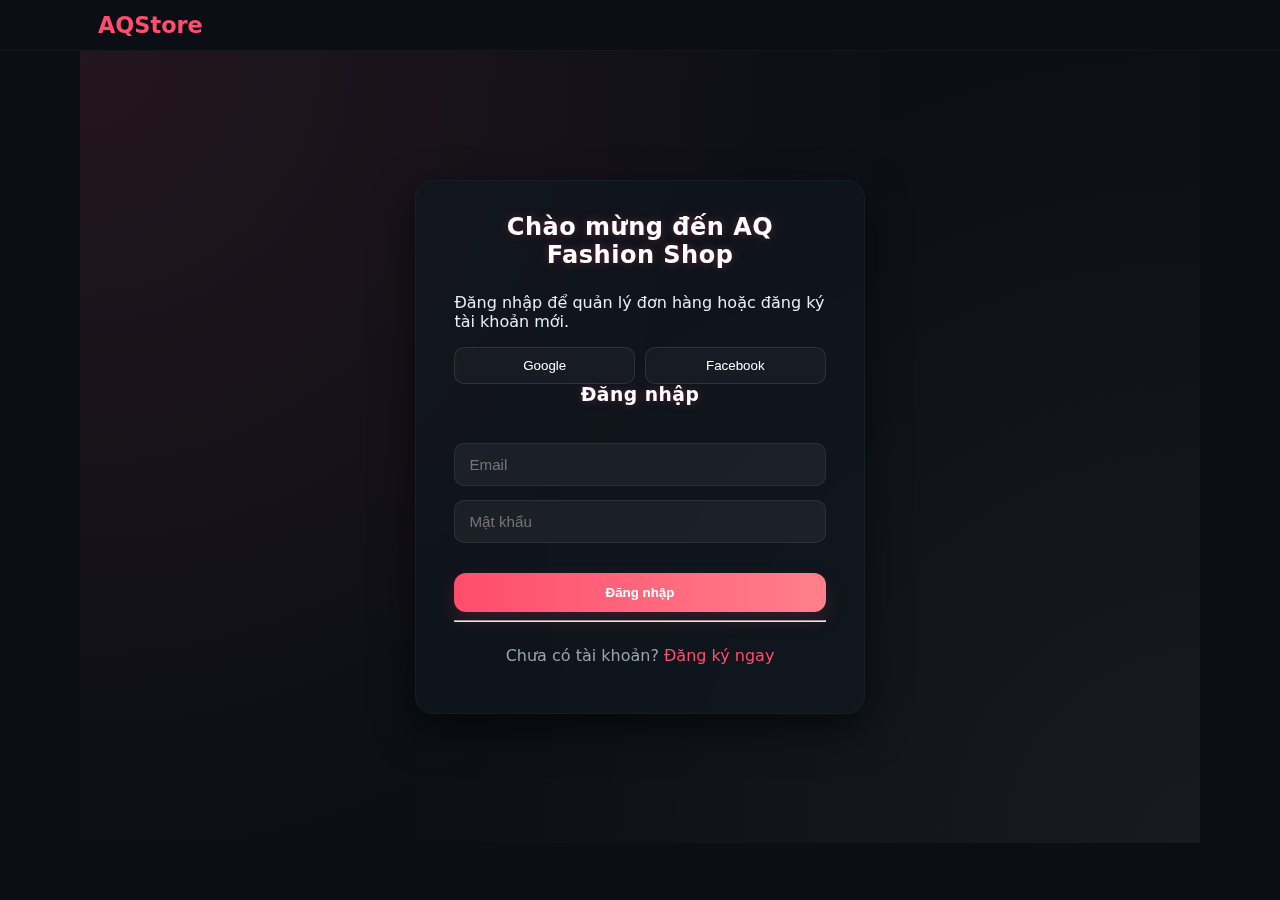
<file: FashionShop/women.html>
<!DOCTYPE html>
<html lang="vi">
<head>
  <meta charset="UTF-8">
  <title>Thời trang Nữ - AQ Fashion Shop</title>
  <link rel="stylesheet" href="css/style.css">
</head>
<body>
  <header class="site-header">
  <div class="container header-inner">
    <a class="logo" href="index.html">AQStore</a>

    <div class="search-actions">
      <input id="searchInput" placeholder="Tìm kiếm sản phẩm..." />
      <button id="searchBtn">🔍</button>
    </div>

    <div class="right-actions">
      <a href="login.html" class="icon-btn account-icon">👤</a>
      <a href="cart.html" class="icon-btn">🛒 <span id="cartCount">0</span></a>
      <button id="mobileMenuBtn" class="mobile-btn">☰</button>
    </div>
  </div>

  <nav class="category-bar container">
    <a href="index.html" class="cat" data-cat="all">Trang Chủ</a>
    <a href="men.html" class="cat" data-cat="men">Nam</a>
    <a href="women.html" class="cat" data-cat="women">Nữ</a>
    <a href="kids.html" class="cat" data-cat="kids">Trẻ em</a>
    <a href="sale.html" class="cat" data-cat="sale">Sale</a>
  </nav>
</header>


  <main class="container">
    <h1 style="margin-bottom: 20px;">Thời trang Nữ</h1>
    <p>Thanh lịch - Cuốn hút - Hiện đại</p>
  <div id="women-product-list" class="product-list product-grid">
    <!-- ID "women-product-list" để JS biết cần chèn sản phẩm NỮ vào đây -->
    <!-- Thêm class "product-grid" để đồng bộ giao diện -->
  </div>
  </main>

  <footer>
    <p>© 2025 AQ Fashion Shop | Nữ Collection</p>
  </footer>
  <script src="js/main.js"></script>
   <!-- ================= CUSTOM ALERT MODAL ================= -->
  <!-- Thêm đoạn mã này vào đây -->
  <div id="customAlert" class="custom-alert-overlay">
    <div class="custom-alert-box">
      <p id="customAlertMessage"></p>
      <button id="customAlertOk" class="btn">OK</button>
    </div>
  </div>
</body>
</html>
</file>
<file: FashionShop/css/style.css>
:root {
  --bg: #0b0f15;
  --panel: #0f1720;
  --muted: #9aa4b2;
  --accent: #ff4d6d;
  --card: linear-gradient(180deg, rgba(255, 255, 255, 0.02), rgba(255, 255, 255, 0.01));
  --glass-border: rgba(255, 255, 255, 0.04);
  --shadow: 0 10px 30px rgba(2, 6, 23, 0.8);
}

/* ================== BASE & LAYOUT ================== */
* { box-sizing: border-box; }
html, body {
  margin: 0;
  font-family: Inter, ui-sans-serif, system-ui, -apple-system, "Segoe UI", Roboto, "Helvetica Neue";
  background: var(--bg);
  color: #e6eef6;
}
.container {
  max-width: 1120px;
  margin: 0 auto;
  padding: 0 18px; /* Bỏ padding top/bottom để kiểm soát riêng */
}
main.container { padding-top: 28px; padding-bottom: 28px; }

/* ================== HEADER ================== */
.site-header {
  background: rgba(11, 15, 21, 0.6);
  backdrop-filter: blur(8px);
  border-bottom: 1px solid var(--glass-border);
  position: sticky;
  top: 0;
  z-index: 80;
  padding: 12px 0;
}
.header-inner {
  display: flex;
  align-items: center;
  justify-content: space-between;
  gap: 12px;
}
.logo {
  font-weight: 700;
  font-size: 1.4rem;
  color: var(--accent);
  text-decoration: none;
}
.search-actions { display: flex; align-items: center; gap: 8px; }
.search-actions input {
  background: var(--panel);
  border: 1px solid var(--glass-border);
  color: #dce9ff;
  padding: 10px 12px;
  border-radius: 10px;
  width: 320px;
  outline: none;
  transition: box-shadow 0.18s;
}
.search-actions input:focus { box-shadow: 0 0 15px rgba(255, 77, 109, 0.2); }
.right-actions { display: flex; align-items: center; gap: 8px; }
.icon-btn {
  background: transparent;
  border: none;
  color: inherit;
  font-size: 1.2rem;
  padding: 8px 10px;
  border-radius: 10px;
  cursor: pointer;
  text-decoration: none;
  font-size: 1rem;
}
#cartCount { font-size: 0.8rem; }
.mobile-btn { display: none; }

/* ================== CATEGORY BAR ================== */
.category-bar {
  display: flex;
  gap: 8px;
  padding: 10px 18px;
  border-top: 1px solid var(--glass-border);
}
.category-bar .cat {
  text-decoration: none;
  background: transparent;
  border: 1px solid transparent;
  color: var(--muted);
  padding: 8px 12px;
  border-radius: 999px;
  cursor: pointer;
  transition: all 0.18s;
}
.category-bar .cat:hover {
  border-color: var(--glass-border);
  color: #fff;
  transform: translateY(-2px);
}

/* ================== HERO BANNER (Trang chủ) ================== */
.hero { margin-top: 28px; }
.hero .swiper {
  height: 460px;
  border-radius: 16px;
  overflow: hidden;
}
.hero-slide {
  position: relative;
  display: flex;
  align-items: center;
  justify-content: flex-start;
  background-size: cover;
  background-position: center;
}
.hero-slide::before {
  content: '';
  position: absolute;
  inset: 0;
  background-color: rgba(0, 0, 0, 0.4);
  z-index: 1;
}
.hero-overlay {
  position: relative;
  z-index: 2;
  color: #fff;
  max-width: 50%;
  padding-left: 8%;
}
.hero-overlay h1 { font-size: 2.4rem; margin: 0 0 8px; }
.hero-overlay p { margin-bottom: 12px; }

/* ================== PRODUCT GRID & CARD ================== */
.product-grid {
  display: grid;
  grid-template-columns: repeat(4, 1fr);
  gap: 20px;
}

.product-card {
  background: var(--card);
  border-radius: 12px;
  overflow: hidden; 
  border: 1px solid var(--glass-border);
  box-shadow: 0 10px 30px rgba(0, 0, 0, 0.4);
  transition: transform 0.25s ease, box-shadow 0.25s ease; 
}

.product-card img {
  display: block;
  width: 100%;
  aspect-ratio: 1 / 1;
  object-fit: cover;
  transition: transform 0.3s ease-in-out; 
}

/* KHI DI CHUỘT VÀO THẺ SẢN PHẨM */
.product-card:hover {
  /* Dòng này được thêm !important để ghi đè lên style của thư viện AOS */
  transform: translateY(-8px) !important; 
  box-shadow: 0 20px 40px rgba(0, 0, 0, 0.6);
}

.product-card h3 { 
  font-size: 1rem; 
  padding: 10px 12px 0; 
  margin: 0; 
}

.product-card .meta {
  display: flex;
  align-items: center;
  justify-content: space-between;
  padding: 10px 12px 16px;
}

.product-card .price { 
  color: var(--muted); 
}

.product-card button {
  background: transparent;
  border: 1px solid var(--glass-border);
  color: #fff;
  padding: 8px 10px;
  border-radius: 10px;
  cursor: pointer;
}

.product-card .btn { 
  padding: 8px 12px; 
  border-radius: 10px; 
}

/* ================== PRODUCT CAROUSEL (Trang chủ) ================== */
.product-carousel .swiper-slide {
  width: 260px; /* Đặt chiều rộng để Swiper hiển thị nhiều item */
  background: var(--card);
  border-radius: 12px;
  overflow: hidden;
  border: 1px solid var(--glass-border);
  transition: transform 0.25s ease, box-shadow 0.25s ease;
}
.product-carousel .swiper-slide:hover {
  transform: translateY(-5px);
  box-shadow: 0 15px 35px rgba(0, 0, 0, 0.5);
}
.product-carousel .card-img {
  display: block;
  width: 100%;
  aspect-ratio: 1 / 1;
  object-fit: cover;
}
.product-carousel .card-content {
  padding: 12px;
}
.product-carousel .card-content h4 {
  margin: 10px 0 6px;
  white-space: nowrap;
  overflow: hidden;
  text-overflow: ellipsis;
}
.product-carousel .card-content p {
  color: var(--muted);
  margin-bottom: 12px;
}
.product-carousel .card-content .actions {
  display: flex;
  gap: 8px;
}
.product-carousel .card-content .actions button {
    background: transparent;
    border: 1px solid var(--glass-border);
    color: #fff;
    padding: 8px 10px;
    border-radius: 10px;
    cursor: pointer;
    width: 50%;
}
.product-carousel .card-content .actions .btn {
    padding: 8px 12px;
}


/* ================== PRODUCT DETAIL PAGE ================== */
.product-detail {
  display: grid;
  grid-template-columns: 1fr 1fr; /* Chia 2 cột bằng nhau */
  gap: 40px; /* Khoảng cách giữa ảnh và thông tin */
  align-items: flex-start; /* Căn các item lên trên */
  margin-top: 30px;
}
.product-detail img {
  width: 100%;
  height: auto;
  aspect-ratio: 1 / 1;
  object-fit: cover;
  border-radius: 16px;
  border: 1px solid var(--glass-border);
  box-shadow: var(--shadow);
  transition: transform 0.3s ease-in-out; /* Thêm transition cho hiệu ứng mượt */
}
.product-detail img:hover {
  transform: scale(1.05); /* Phóng to ảnh khi hover */
}
.detail-info h1 {
  font-size: 2.2rem;
  margin-top: 0;
  margin-bottom: 12px;
}
.detail-info h3 { /* Giá tiền */
  font-size: 1.8rem;
  color: var(--accent);
  margin-bottom: 20px;
}
.detail-info p { /* Mô tả */
  color: var(--muted);
  line-height: 1.6;
  margin-bottom: 28px;
}
.detail-info .actions {
  display: flex;
  gap: 12px;
}


/* ================== CART PAGE ================== */
.cart-page h2 {
  margin-bottom: 24px;
}
.cart-item {
  display: flex;
  align-items: center;
  gap: 16px;
  padding: 16px;
  background: var(--panel);
  border: 1px solid var(--glass-border);
  border-radius: 12px;
  margin-bottom: 12px;
}
.cart-item img {
  width: 100px;
  height: 100px;
  object-fit: cover;
  border-radius: 8px;
}
.cart-item .item-info {
  flex-grow: 1; /* Cho phép phần info chiếm hết không gian thừa */
}
.cart-item .item-info h4 { margin: 0 0 8px; }
.cart-item .item-info p { margin: 0; color: var(--muted); }
.cart-item .quantity-control {
  display: flex;
  flex-direction: column;
  align-items: center;
  gap: 8px;
}
.cart-item .quantity-control input {
  width: 60px;
  padding: 8px;
  text-align: center;
  background: var(--bg);
  border: 1px solid var(--glass-border);
  color: #fff;
  border-radius: 8px;
}
.cart-item .quantity-control .item-total { font-size: 0.9rem; }
.btn-remove {
  background: none;
  border: none;
  color: var(--accent);
  cursor: pointer;
  padding: 4px;
  font-size: 0.85rem;
}
.cart-summary {
  margin-top: 24px;
  padding: 20px;
  background: var(--panel);
  border: 1px solid var(--glass-border);
  border-radius: 12px;
  text-align: right;
}
.cart-summary h3 {
  margin-bottom: 16px;
  font-size: 1.5rem;
}
.cart-summary .btn {
  margin-left: 12px;
}
/*  AUTH & PROFILE PAGES            */
/* (Login, Register, Profile)      */
/* ================================= */

/* Lớp bao bọc toàn bộ trang để căn giữa thẻ */
.auth-page {
  display: flex;
  justify-content: center;
  align-items: center;
  min-height: 88vh;
  padding: 20px;
  background: radial-gradient(
      circle at top left,
      rgba(255, 77, 109, 0.1),
      transparent 60%
    ),
    radial-gradient(
      circle at bottom right,
      rgba(255, 255, 255, 0.05),
      transparent 60%
    );
  animation: fadeIn 1s ease;
}

/* Thẻ chính chứa form (Áp dụng cho cả login, register và profile) */
.auth-card,
.profile-card {
  width: 100%;
  max-width: 450px; /* Giới hạn chiều rộng tối đa */
  background: rgba(15, 23, 32, 0.6); /* Nền tối hơn một chút */
  border: 1px solid var(--glass-border);
  border-radius: 18px;
  box-shadow: 0 15px 40px rgba(0, 0, 0, 0.6);
  padding: 2rem 2.4rem;
  backdrop-filter: blur(16px);
  transition: all 0.4s ease;
}

.auth-card:hover,
.profile-card:hover {
  transform: translateY(-6px);
  box-shadow: 0 24px 60px rgba(255, 77, 109, 0.15);
}

/* Tiêu đề form */
.auth-card h2, .auth-card h3,
.profile-card h2, .profile-card h3 {
  text-align: center;
  color: #fff;
  margin-top: 0;
  margin-bottom: 1.5rem;
  text-shadow: 0 0 10px rgba(255, 77, 109, 0.3);
  letter-spacing: 0.5px;
}

/* Form và các ô nhập liệu */
.form {
  display: flex;
  flex-direction: column;
  width: 100%;
  gap: 14px; /* Tăng khoảng cách giữa các ô input */
}

.form label {
    margin-bottom: -8px; /* Kéo label gần input hơn */
}

.form input,
.form textarea {
  background: rgba(255, 255, 255, 0.05);
  border: 1px solid rgba(255, 255, 255, 0.08);
  color: #fff;
  border-radius: 10px;
  padding: 12px 14px;
  font-size: 0.95rem;
  width: 100%; /* Đảm bảo input chiếm đủ chiều rộng */
  transition: all 0.25s ease;
}

.form input:focus,
.form textarea:focus {
  border-color: var(--accent);
  box-shadow: 0 0 10px rgba(255, 77, 109, 0.4);
}

/* Nút bấm bên trong form */
.form .btn {
    margin-top: 1rem; /* Tạo khoảng cách cho nút bấm */
}

/* Social buttons (login page) */
.socials {
  display: flex;
  gap: 10px;
  margin-top: 16px;
  width: 100%;
}

.social {
  flex: 1;
  border: 1px solid rgba(255, 255, 255, 0.1);
  background: rgba(255, 255, 255, 0.03);
  color: #fff;
  padding: 10px;
  border-radius: 10px;
  cursor: pointer;
  transition: all 0.3s;
}

.social:hover {
  border-color: var(--accent);
  background: rgba(255, 77, 109, 0.1);
}

/* Liên kết nhỏ (ví dụ: "Chưa có tài khoản?") */
.center {
  text-align: center;
  margin-top: 1.5rem;
  color: var(--muted);
}

.link {
  color: var(--accent);
  text-decoration: none;
  font-weight: 500;
  transition: color 0.3s;
}

.link:hover {
  color: #fff;
  text-decoration: underline;
}

/* Dành cho thông báo cập nhật thành công/lỗi trên trang profile */
.message {
    padding: 10px;
    border-radius: 8px;
    text-align: center;
    margin-top: 1rem;
    font-weight: 500;
}
.message.success {
    background-color: rgba(40, 167, 69, 0.2);
    color: #28a745;
}
.message.error {
    background-color: rgba(220, 53, 69, 0.2);
    color: #dc3545;
}


/* Hiệu ứng xuất hiện cho thẻ */
@keyframes fadeIn {
  from {
    opacity: 0;
    transform: translateY(20px);
  }
  to {
    opacity: 1;
    transform: translateY(0);
  }
}

/* ================== BUTTONS & FORMS ================== */
.btn {
  background: linear-gradient(90deg, var(--accent), #ff7f8b);
  color: #fff;
  border: none;
  padding: 12px 20px;
  border-radius: 12px;
  cursor: pointer;
  font-weight: 600;
  text-decoration: none;
  display: inline-block;
  box-shadow: 0 8px 20px rgba(255, 77, 109, 0.15);
  transition: all 0.25s ease;
}
.btn:hover {
  box-shadow: 0 10px 25px rgba(255, 77, 109, 0.3);
  transform: translateY(-2px);
}
.ghost {
  background: transparent;
  border: 1px solid var(--glass-border);
}
label { display: block; font-size: 0.9rem; color: var(--muted); }
input, select, textarea { outline: none; }

/* ================== FOOTER ================== */
footer, .site-footer, .main-footer {
  text-align: center;
  padding: 20px 18px;
  border-top: 1px solid var(--glass-border);
  margin-top: 40px;
  color: var(--muted);
}

/* ================== CUSTOM ALERT ================== */
.custom-alert-overlay {
  position: fixed;
  top: 0;
  left: 0;
  width: 100%;
  height: 100%;
  background: rgba(0, 0, 0, 0.6);
  backdrop-filter: blur(5px);
  display: none; /* Ẩn theo mặc định */
  align-items: center;
  justify-content: center;
  z-index: 1000;
  opacity: 0;
  transition: opacity 0.25s ease;
}

.custom-alert-overlay.show {
  display: flex; /* Hiển thị khi có class 'show' */
  opacity: 1;
}

.custom-alert-box {
  background: var(--panel);
  padding: 24px 30px;
  border-radius: 12px;
  border: 1px solid var(--glass-border);
  box-shadow: var(--shadow);
  text-align: center;
  max-width: 350px;
  transform: scale(0.9);
  transition: transform 0.25s ease;
}

.custom-alert-overlay.show .custom-alert-box {
    transform: scale(1);
}

.custom-alert-box p {
  margin: 0 0 20px;
  font-size: 1.1rem;
  line-height: 1.5;
  color: #e6eef6;
}

/* ================== SALE & DISCOUNT STYLES ================== */

/* Cần thêm thuộc tính này để huy hiệu giảm giá định vị chính xác */
.product-card, .swiper-slide {
  position: relative;
}

/* Huy hiệu giảm giá (%) */
.sale-badge {
  position: absolute;
  top: 12px;
  right: 12px;
  background: var(--accent);
  color: #fff;
  padding: 4px 8px;
  border-radius: 6px;
  font-size: 0.8rem;
  font-weight: 700;
  z-index: 2;
  box-shadow: 0 4px 10px rgba(255, 77, 109, 0.4);
}

/* Container cho giá mới và giá cũ */
.price-display {
  display: flex;
  align-items: baseline;
  gap: 8px;
}

/* Giá mới (đã giảm) */
.sale-price {
  color: var(--accent);
  font-weight: 600;
  font-size: 1.1rem;
}

/* Giá gốc (bị gạch đi) */
.original-price {
  color: var(--muted);
  text-decoration: line-through;
  font-size: 0.9rem;
}

/* ================== RESPONSIVE ================== */
@media (max-width: 900px) {
  .product-grid { grid-template-columns: repeat(3, 1fr); }
  .hero .swiper { height: 320px; }
  .hero-overlay { max-width: 70%; }
  .search-actions input { width: 200px; }
}
@media (max-width: 768px) {
  .product-detail {
    grid-template-columns: 1fr; /* Chuyển thành 1 cột trên mobile */
    gap: 20px;
  }
  .detail-info h1 { font-size: 1.8rem; }
  .detail-info h3 { font-size: 1.5rem; }
}
@media (max-width: 600px) {
  .product-grid { grid-template-columns: repeat(2, 1fr); }
  .mobile-btn { display: inline-block; }
  .header-inner .search-actions { display: none; } /* Ẩn search trên mobile */
  .category-bar { padding-left: 18px; padding-right: 18px; overflow-x: auto; }
  .cart-item { flex-direction: column; align-items: stretch; }
  .cart-item .quantity-control { margin-top: 12px; }
}
</file>
